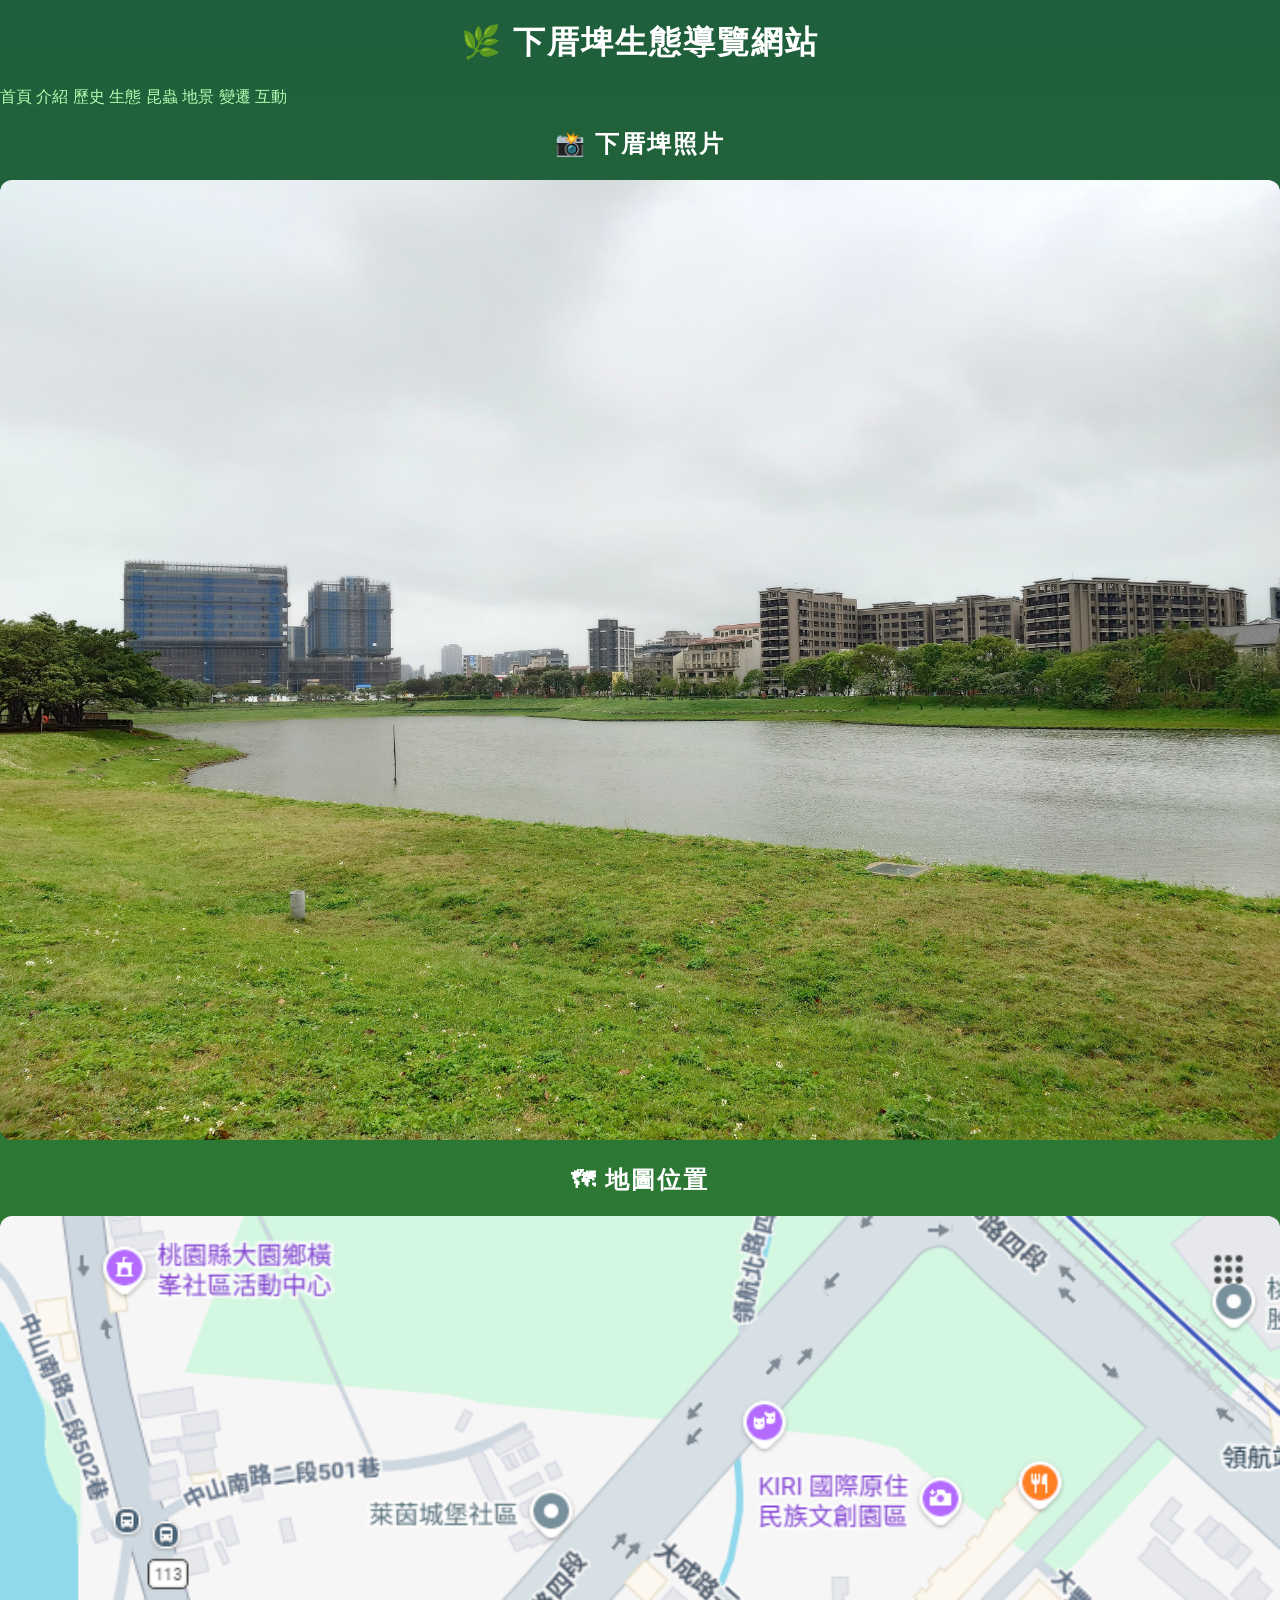
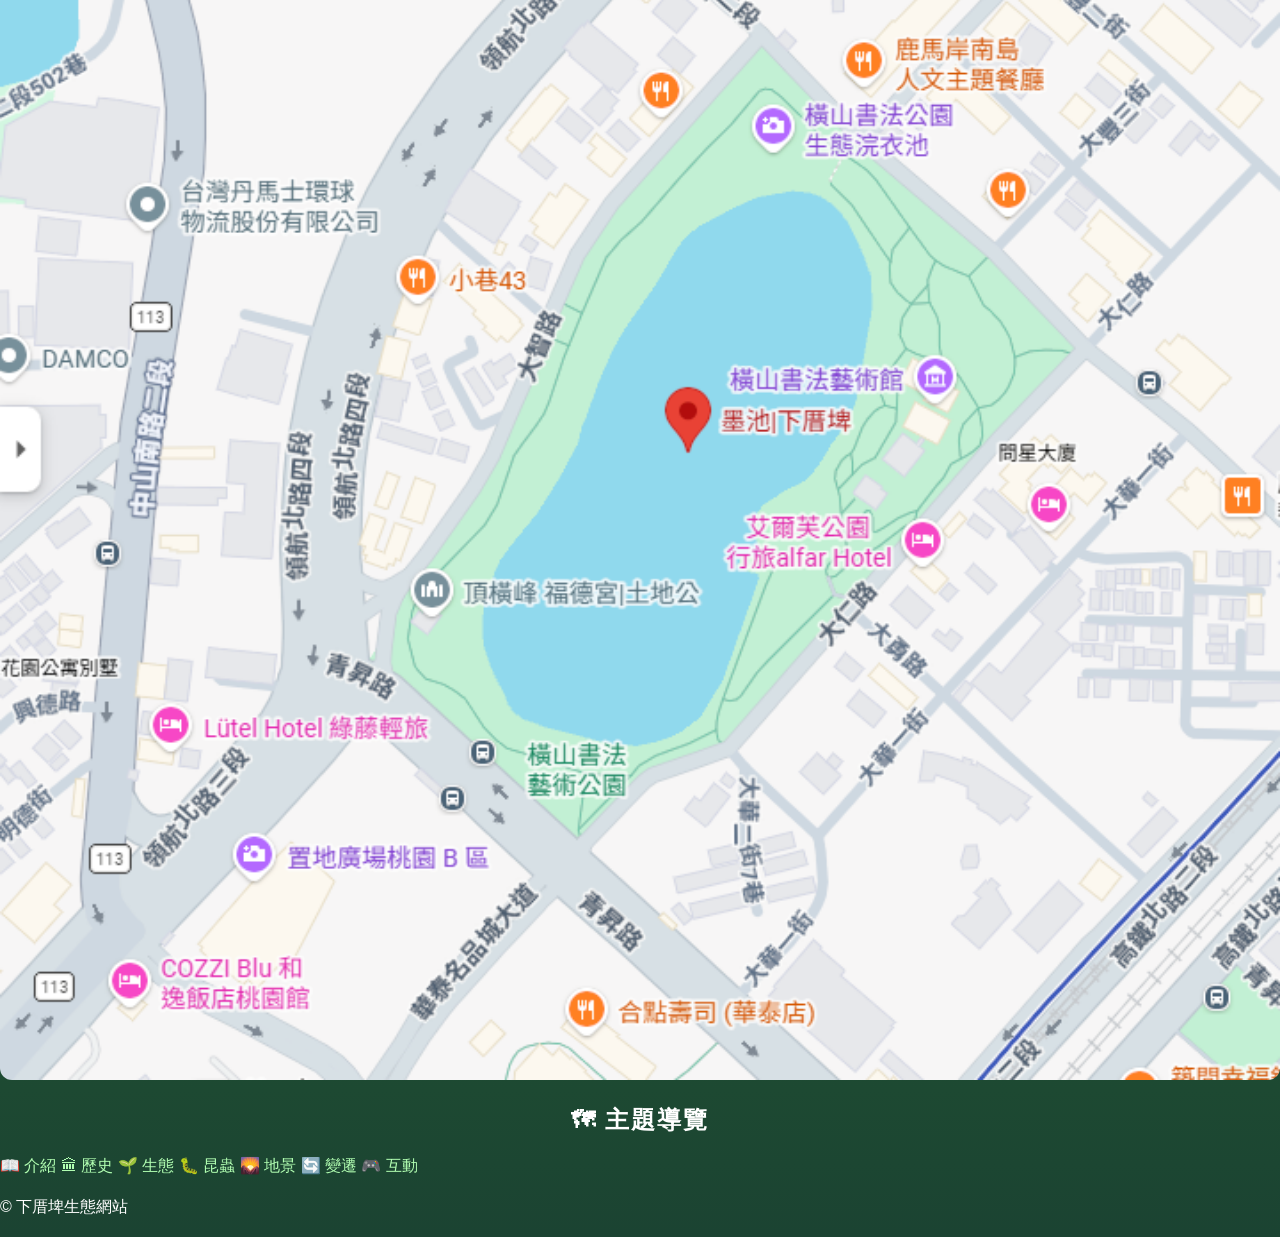
<file: final-work-main/index.html>
<!DOCTYPE html>
<html lang="zh-Hant">
<head><link rel="stylesheet" href="style.css">
<meta charset="UTF-8">
<title>下厝埤生態網站</title>
<link rel="stylesheet" href="style.css">
</head>

<body>

<header>
  <h1>🌿 下厝埤生態導覽網站</h1>
</header>

<nav>
  <a href="index.html">首頁</a>
  <a href="intro.html">介紹</a>
  <a href="history.html">歷史</a>
  <a href="ecology.html">生態</a>
  <a href="insects.html">昆蟲</a>
  <a href="landscape.html">地景</a>
  <a href="change.html">變遷</a>
  <a href="game.html">互動</a>
</nav>

<section>
  <h2>📸 下厝埤照片</h2>
  <img src="images/pond.png" alt="埤塘照片"
       style="width:100%; border-radius:12px;">
</section>

<section>
  <h2>🗺 地圖位置</h2>
  <img src="images/map.png" alt="地圖"
       style="width:100%; border-radius:12px;">
</section>

<section>
  <h2>🗺 主題導覽</h2>

  <div class="cards">
    <a href="intro.html">📖 介紹</a>
    <a href="history.html">🏛 歷史</a>
    <a href="ecology.html">🌱 生態</a>
    <a href="insects.html">🐛 昆蟲</a>
    <a href="landscape.html">🌄 地景</a>
    <a href="change.html">🔄 變遷</a>
    <a href="game.html">🎮 互動</a>
  </div>
</section>

<footer>
  <p>© 下厝埤生態網站</p>
</footer>

</body>
</html>
</file>
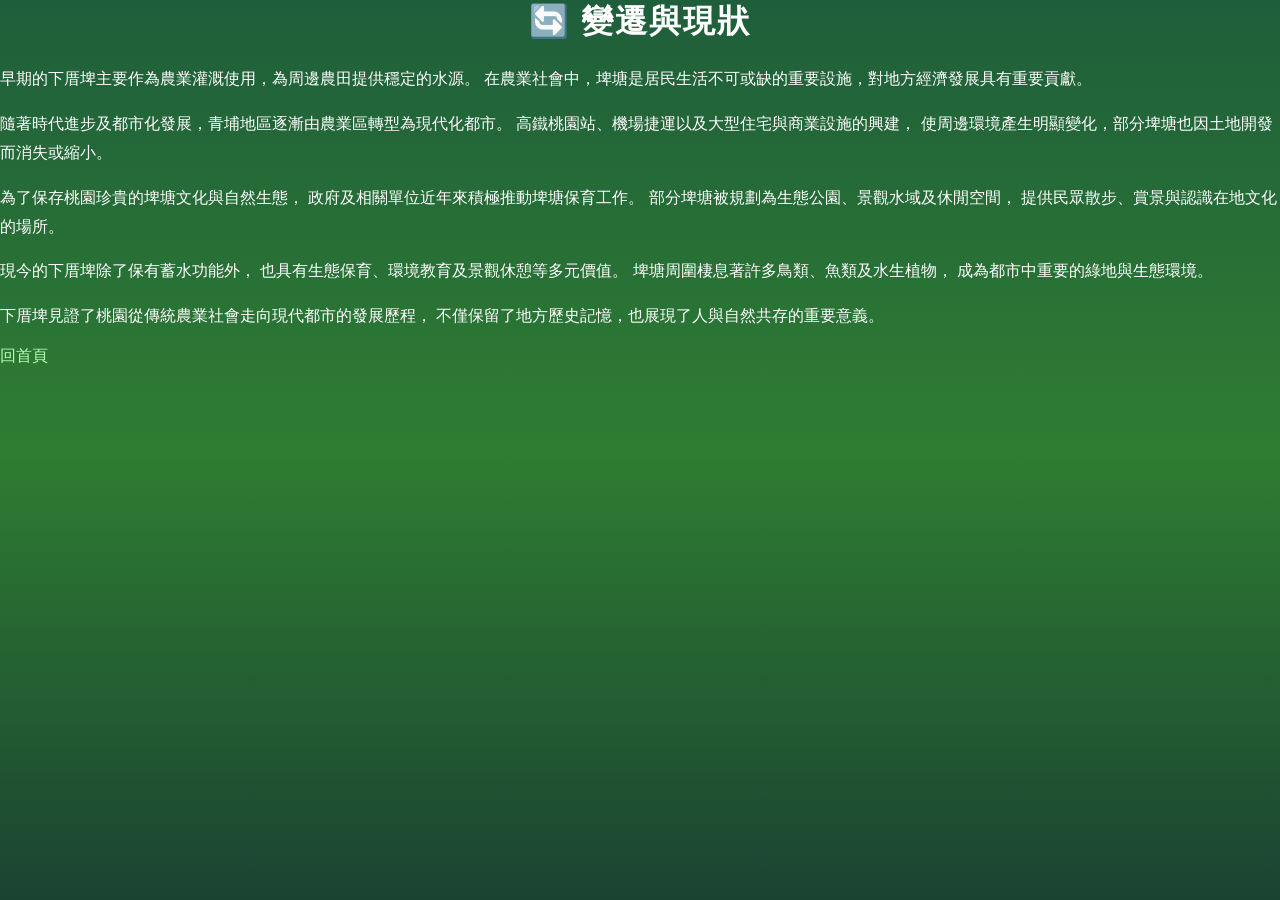
<file: final-work-main/change.html>
<h1><!DOCTYPE html>
    <html>
    <head>
      <meta charset="UTF-8">
      <title>變遷與現狀</title>
      <link rel="stylesheet" href="style.css">
    </head>
    
    <body>
    
    <h1>🔄 變遷與現狀</h1>
    
    <p>
    早期的下厝埤主要作為農業灌溉使用，為周邊農田提供穩定的水源。
    在農業社會中，埤塘是居民生活不可或缺的重要設施，對地方經濟發展具有重要貢獻。
    </p>
    
    <p>
    隨著時代進步及都市化發展，青埔地區逐漸由農業區轉型為現代化都市。
    高鐵桃園站、機場捷運以及大型住宅與商業設施的興建，
    使周邊環境產生明顯變化，部分埤塘也因土地開發而消失或縮小。
    </p>
    
    <p>
    為了保存桃園珍貴的埤塘文化與自然生態，
    政府及相關單位近年來積極推動埤塘保育工作。
    部分埤塘被規劃為生態公園、景觀水域及休閒空間，
    提供民眾散步、賞景與認識在地文化的場所。
    </p>
    
    <p>
    現今的下厝埤除了保有蓄水功能外，
    也具有生態保育、環境教育及景觀休憩等多元價值。
    埤塘周圍棲息著許多鳥類、魚類及水生植物，
    成為都市中重要的綠地與生態環境。
    </p>
    
    <p>
    下厝埤見證了桃園從傳統農業社會走向現代都市的發展歷程，
    不僅保留了地方歷史記憶，也展現了人與自然共存的重要意義。
    </p>
    
    <!-- 🌿 葉子效果 -->
    <div class="leaf" style="left:10%; animation-duration:6s;"></div>
    <div class="leaf" style="left:30%; animation-duration:8s;"></div>
    <div class="leaf" style="left:50%; animation-duration:7s;"></div>
    <div class="leaf" style="left:70%; animation-duration:9s;"></div>
    <div class="leaf" style="left:90%; animation-duration:6.5s;"></div>
    
    <a href="index.html">回首頁</a>
    
    </body>
    </html>
</file>
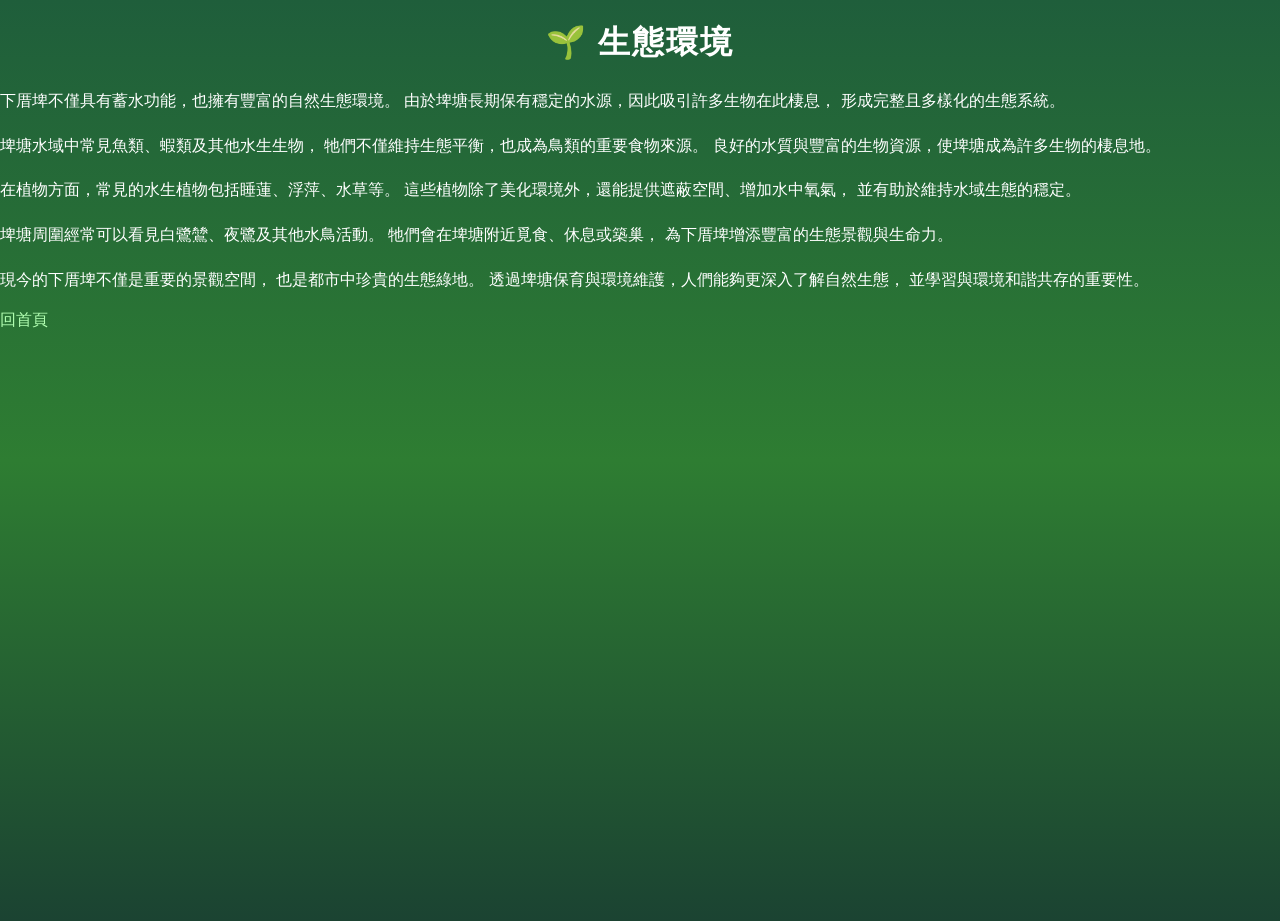
<file: final-work-main/ecology.html>
<!DOCTYPE html>
<html>
<head>
  <meta charset="UTF-8">
  <title>生態環境</title>
  <link rel="stylesheet" href="style.css">
</head>

<body>

<h1>🌱 生態環境</h1>

<p>
下厝埤不僅具有蓄水功能，也擁有豐富的自然生態環境。
由於埤塘長期保有穩定的水源，因此吸引許多生物在此棲息，
形成完整且多樣化的生態系統。
</p>

<p>
埤塘水域中常見魚類、蝦類及其他水生生物，
牠們不僅維持生態平衡，也成為鳥類的重要食物來源。
良好的水質與豐富的生物資源，使埤塘成為許多生物的棲息地。
</p>

<p>
在植物方面，常見的水生植物包括睡蓮、浮萍、水草等。
這些植物除了美化環境外，還能提供遮蔽空間、增加水中氧氣，
並有助於維持水域生態的穩定。
</p>

<p>
埤塘周圍經常可以看見白鷺鷥、夜鷺及其他水鳥活動。
牠們會在埤塘附近覓食、休息或築巢，
為下厝埤增添豐富的生態景觀與生命力。
</p>

<p>
現今的下厝埤不僅是重要的景觀空間，
也是都市中珍貴的生態綠地。
透過埤塘保育與環境維護，人們能夠更深入了解自然生態，
並學習與環境和諧共存的重要性。
</p>

<a href="index.html">回首頁</a>

<!-- 🌿 葉子動畫 -->
<div class="leaf" style="left:10%; animation-duration:6s;"></div>
<div class="leaf" style="left:30%; animation-duration:8s;"></div>
<div class="leaf" style="left:50%; animation-duration:7s;"></div>
<div class="leaf" style="left:70%; animation-duration:9s;"></div>
<div class="leaf" style="left:90%; animation-duration:6.5s;"></div>

</body>
</html>
</file>
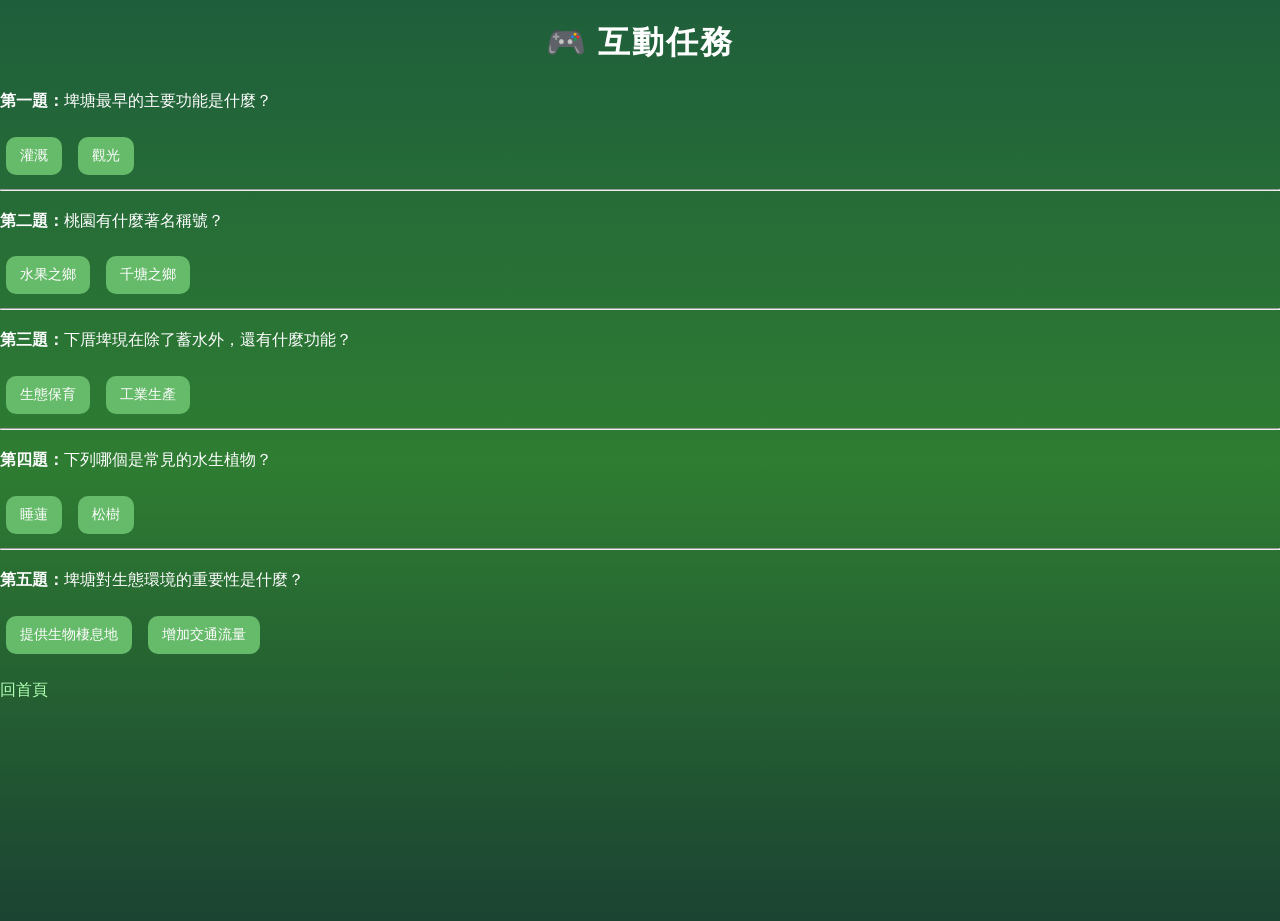
<file: final-work-main/game.html>
<!DOCTYPE html>
<html>
<head>
  <meta charset="UTF-8">
  <title>互動任務</title>
  <link rel="stylesheet" href="style.css">
</head>

<body>

<h1>🎮 互動任務</h1>

<p><strong>第一題：</strong>埤塘最早的主要功能是什麼？</p>

<button onclick="alert('✅ 答對了！埤塘最早主要用於農田灌溉。')">灌溉</button>
<button onclick="alert('❌ 再想想看！')">觀光</button>

<hr>

<p><strong>第二題：</strong>桃園有什麼著名稱號？</p>

<button onclick="alert('❌ 不對喔！')">水果之鄉</button>
<button onclick="alert('✅ 答對了！桃園有「千塘之鄉」的美稱。')">千塘之鄉</button>

<hr>

<p><strong>第三題：</strong>下厝埤現在除了蓄水外，還有什麼功能？</p>

<button onclick="alert('✅ 答對了！具有生態保育與景觀休憩功能。')">生態保育</button>
<button onclick="alert('❌ 再試一次！')">工業生產</button>

<hr>

<p><strong>第四題：</strong>下列哪個是常見的水生植物？</p>

<button onclick="alert('✅ 答對了！睡蓮是常見的水生植物。')">睡蓮</button>
<button onclick="alert('❌ 不是喔！')">松樹</button>

<hr>

<p><strong>第五題：</strong>埤塘對生態環境的重要性是什麼？</p>

<button onclick="alert('✅ 正確！提供許多生物棲息空間。')">提供生物棲息地</button>
<button onclick="alert('❌ 再想想看！')">增加交通流量</button>

<p><a href="index.html">回首頁</a></p>

<!-- 🌿 葉子動畫 -->
<div class="leaf" style="left:10%; animation-duration:6s;"></div>
<div class="leaf" style="left:30%; animation-duration:8s;"></div>
<div class="leaf" style="left:50%; animation-duration:7s;"></div>
<div class="leaf" style="left:70%; animation-duration:9s;"></div>
<div class="leaf" style="left:90%; animation-duration:6.5s;"></div>

</body>
</html>
</file>
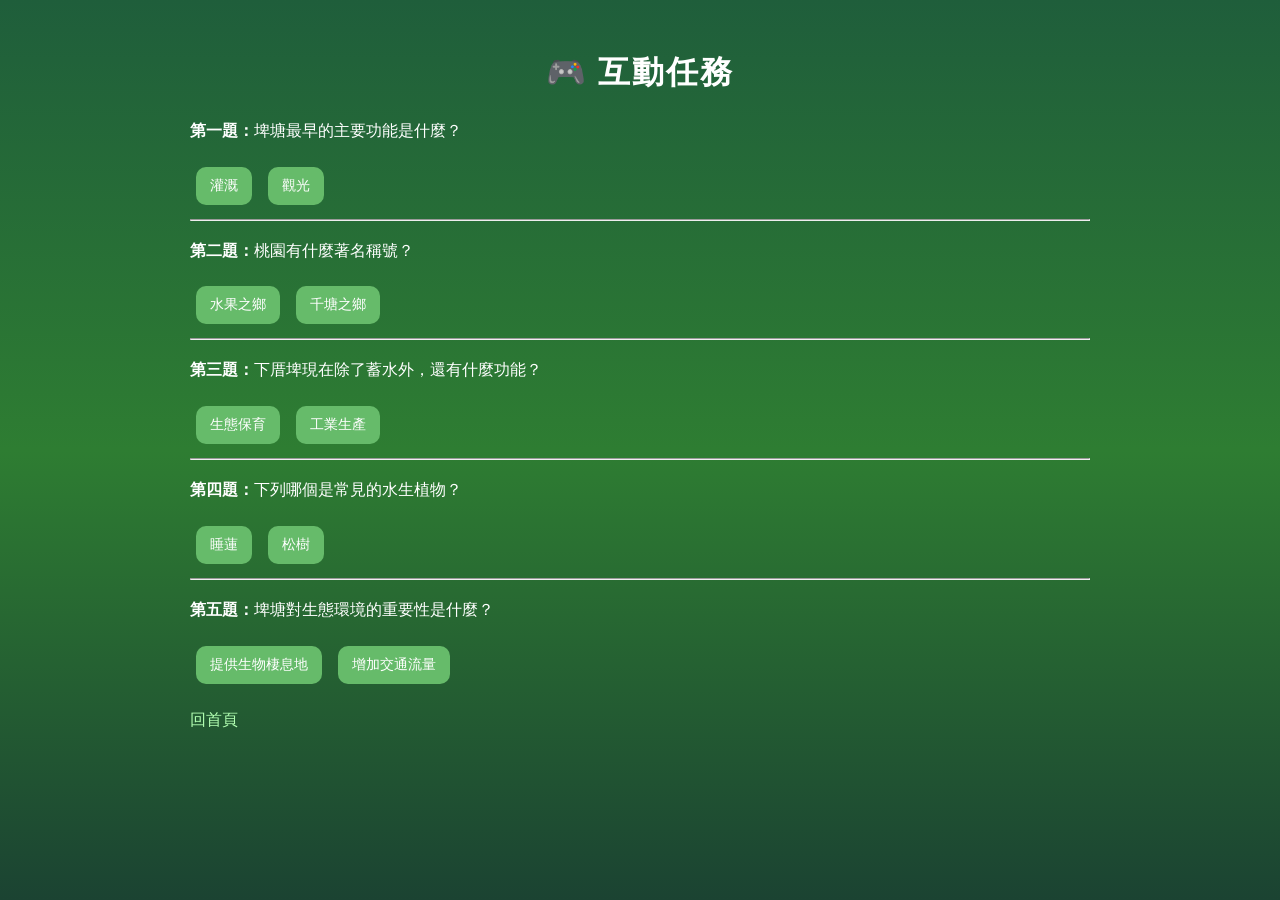
<file: final-work-main/history.html>
<!DOCTYPE html>
<html>
<head>
  <meta charset="UTF-8">
  <title>互動任務</title>
  <link rel="stylesheet" href="style.css">
</head>

<body>

<main>

<h1>🎮 互動任務</h1>

<div class="quiz">

<p><strong>第一題：</strong>埤塘最早的主要功能是什麼？</p>
<button onclick="alert('✅ 答對了！埤塘最早主要用於農田灌溉。')">灌溉</button>
<button onclick="alert('❌ 再想想看！')">觀光</button>

</div>

<hr>

<div class="quiz">

<p><strong>第二題：</strong>桃園有什麼著名稱號？</p>
<button onclick="alert('❌ 不對喔！')">水果之鄉</button>
<button onclick="alert('✅ 答對了！桃園有「千塘之鄉」的美稱。')">千塘之鄉</button>

</div>

<hr>

<div class="quiz">

<p><strong>第三題：</strong>下厝埤現在除了蓄水外，還有什麼功能？</p>
<button onclick="alert('✅ 答對了！具有生態保育與景觀休憩功能。')">生態保育</button>
<button onclick="alert('❌ 再試一次！')">工業生產</button>

</div>

<hr>

<div class="quiz">

<p><strong>第四題：</strong>下列哪個是常見的水生植物？</p>
<button onclick="alert('✅ 答對了！睡蓮是常見的水生植物。')">睡蓮</button>
<button onclick="alert('❌ 不是喔！')">松樹</button>

</div>

<hr>

<div class="quiz">

<p><strong>第五題：</strong>埤塘對生態環境的重要性是什麼？</p>
<button onclick="alert('✅ 正確！提供許多生物棲息空間。')">提供生物棲息地</button>
<button onclick="alert('❌ 再想想看！')">增加交通流量</button>

</div>

<p><a href="index.html">回首頁</a></p>

</main>

<!-- 🌿 葉子動畫 -->
<div class="leaf" style="left:10%; animation-duration:6s;"></div>
<div class="leaf" style="left:30%; animation-duration:8s;"></div>
<div class="leaf" style="left:50%; animation-duration:7s;"></div>
<div class="leaf" style="left:70%; animation-duration:9s;"></div>
<div class="leaf" style="left:90%; animation-duration:6.5s;"></div>

</body>
</html>
</file>
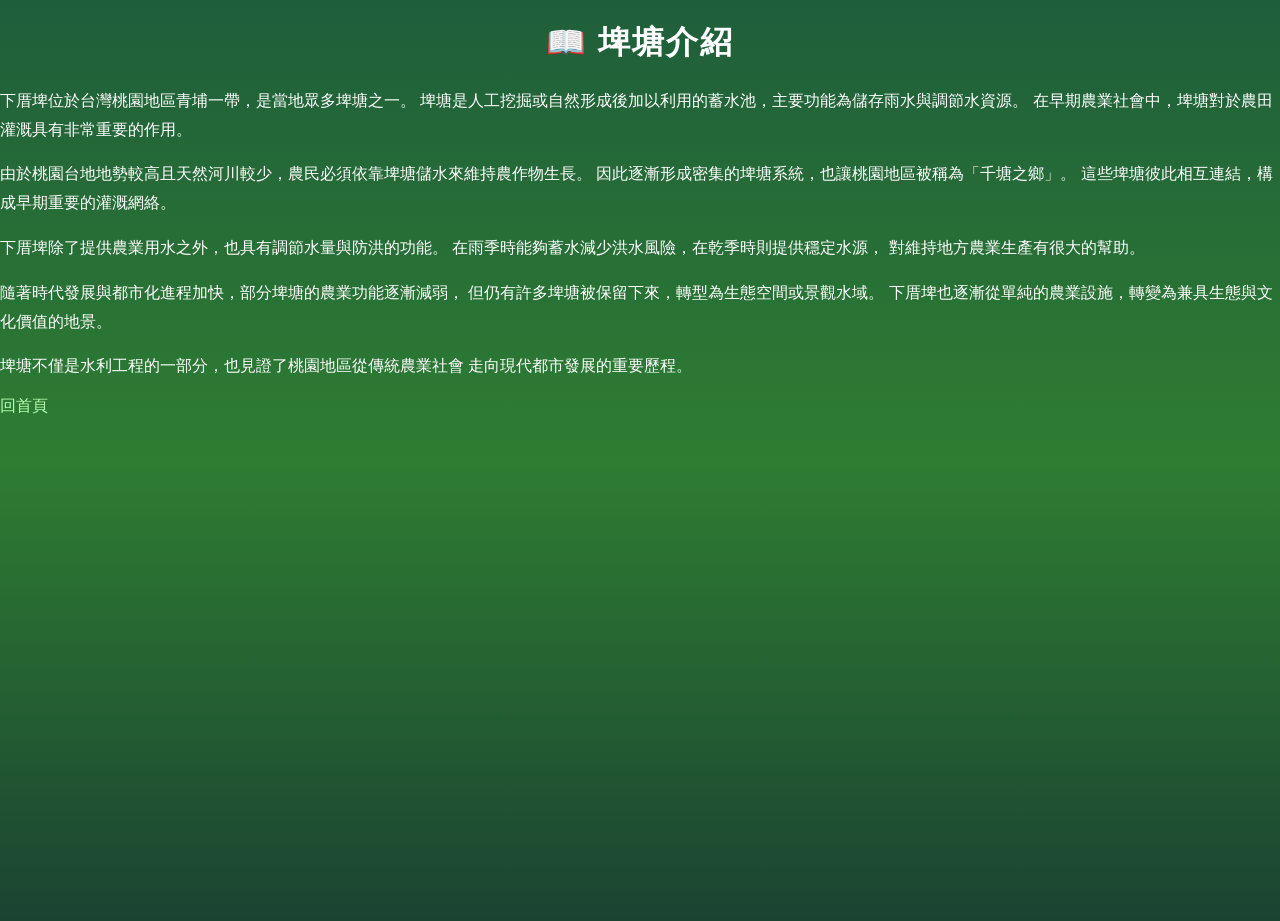
<file: final-work-main/intro.html>
<!DOCTYPE html>
<html>
<head>
  <meta charset="UTF-8">
  <title>埤塘介紹</title>
  <link rel="stylesheet" href="style.css">
</head>

<body>

<h1>📖 埤塘介紹</h1>

<p>
下厝埤位於台灣桃園地區青埔一帶，是當地眾多埤塘之一。
埤塘是人工挖掘或自然形成後加以利用的蓄水池，主要功能為儲存雨水與調節水資源。
在早期農業社會中，埤塘對於農田灌溉具有非常重要的作用。
</p>

<p>
由於桃園台地地勢較高且天然河川較少，農民必須依靠埤塘儲水來維持農作物生長。
因此逐漸形成密集的埤塘系統，也讓桃園地區被稱為「千塘之鄉」。
這些埤塘彼此相互連結，構成早期重要的灌溉網絡。
</p>

<p>
下厝埤除了提供農業用水之外，也具有調節水量與防洪的功能。
在雨季時能夠蓄水減少洪水風險，在乾季時則提供穩定水源，
對維持地方農業生產有很大的幫助。
</p>

<p>
隨著時代發展與都市化進程加快，部分埤塘的農業功能逐漸減弱，
但仍有許多埤塘被保留下來，轉型為生態空間或景觀水域。
下厝埤也逐漸從單純的農業設施，轉變為兼具生態與文化價值的地景。
</p>

<p>
埤塘不僅是水利工程的一部分，也見證了桃園地區從傳統農業社會
走向現代都市發展的重要歷程。
</p>

<a href="index.html">回首頁</a>

<!-- 🌿 葉子動畫 -->
<div class="leaf" style="left:10%; animation-duration:6s;"></div>
<div class="leaf" style="left:30%; animation-duration:8s;"></div>
<div class="leaf" style="left:50%; animation-duration:7s;"></div>
<div class="leaf" style="left:70%; animation-duration:9s;"></div>
<div class="leaf" style="left:90%; animation-duration:6.5s;"></div>

</body>
</html>
</file>
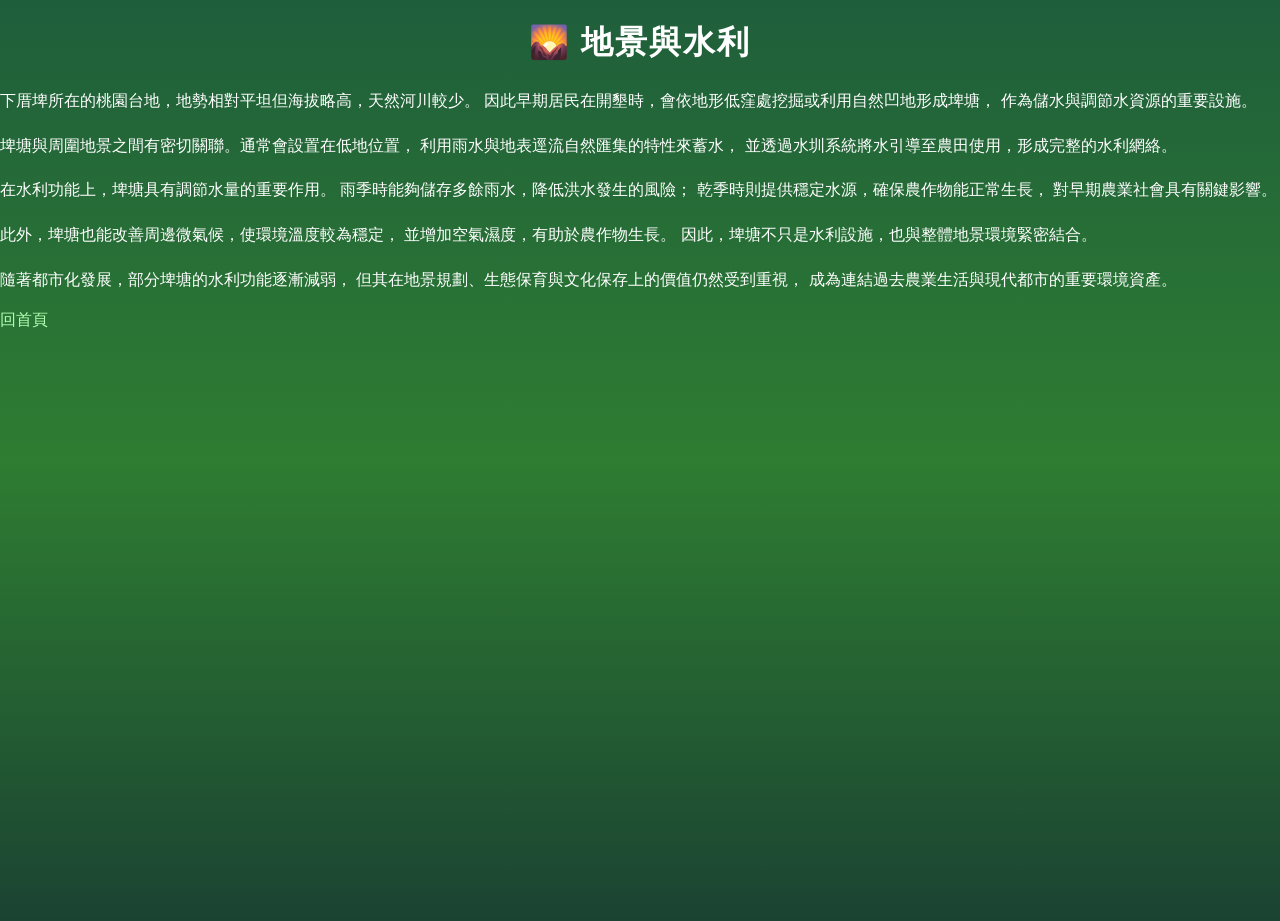
<file: final-work-main/landscape.html>
<!DOCTYPE html>
<html>
<head>
  <meta charset="UTF-8">
  <title>地景與水利</title>
  <link rel="stylesheet" href="style.css">
</head>

<body>

<h1>🌄 地景與水利</h1>

<p>
下厝埤所在的桃園台地，地勢相對平坦但海拔略高，天然河川較少。
因此早期居民在開墾時，會依地形低窪處挖掘或利用自然凹地形成埤塘，
作為儲水與調節水資源的重要設施。
</p>

<p>
埤塘與周圍地景之間有密切關聯。通常會設置在低地位置，
利用雨水與地表逕流自然匯集的特性來蓄水，
並透過水圳系統將水引導至農田使用，形成完整的水利網絡。
</p>

<p>
在水利功能上，埤塘具有調節水量的重要作用。
雨季時能夠儲存多餘雨水，降低洪水發生的風險；
乾季時則提供穩定水源，確保農作物能正常生長，
對早期農業社會具有關鍵影響。
</p>

<p>
此外，埤塘也能改善周邊微氣候，使環境溫度較為穩定，
並增加空氣濕度，有助於農作物生長。
因此，埤塘不只是水利設施，也與整體地景環境緊密結合。
</p>

<p>
隨著都市化發展，部分埤塘的水利功能逐漸減弱，
但其在地景規劃、生態保育與文化保存上的價值仍然受到重視，
成為連結過去農業生活與現代都市的重要環境資產。
</p>

<a href="index.html">回首頁</a>

<!-- 🌿 葉子動畫 -->
<div class="leaf" style="left:10%; animation-duration:6s;"></div>
<div class="leaf" style="left:30%; animation-duration:8s;"></div>
<div class="leaf" style="left:50%; animation-duration:7s;"></div>
<div class="leaf" style="left:70%; animation-duration:9s;"></div>
<div class="leaf" style="left:90%; animation-duration:6.5s;"></div>

</body>
</html>
</file>
<file: final-work-main/style.css>
/* 🌲 全站背景 */
body {
  margin: 0;
  font-family: Arial, sans-serif;
  background: linear-gradient(to bottom, #1f5e3b, #2e7d32, #1b4332);
  color: white;
  min-height: 100vh;
}

/* 📦 內容區塊（讓文字不貼邊） */
main {
  padding: 30px;
  max-width: 900px;
  margin: auto;
}

/* 🌳 標題 */
h1, h2 {
  text-align: center;
  letter-spacing: 2px;
}

/* 🔗 連結 */
a {
  color: #b2ffb2;
  text-decoration: none;
  transition: 0.3s;
}

a:hover {
  text-decoration: underline;
}

/* 🎮 按鈕（升級成卡片感） */
button {
  padding: 10px 14px;
  margin: 6px;
  border: none;
  border-radius: 10px;
  background: #66bb6a;
  color: white;
  cursor: pointer;
  transition: 0.3s;
  font-size: 14px;
}

button:hover {
  background: #81c784;
  transform: scale(1.05);
}

/* 📦 段落美化（你原本沒有，但很重要） */
p {
  line-height: 1.8;
  margin-bottom: 15px;
}

/* 🌿 葉子動畫 */
.leaf {
  position: fixed;
  top: -50px;
  width: 22px;
  height: 22px;
  background-image: url("https://upload.wikimedia.org/wikipedia/commons/3/36/Leaf_icon_15.svg");
  background-size: cover;
  opacity: 0.85;
  animation: fall linear infinite;
}

/* 🍃 掉落動畫 */
@keyframes fall {
  0% {
    transform: translateY(-10vh) rotate(0deg);
  }
  100% {
    transform: translateY(110vh) rotate(360deg);
  }
}
</file>
